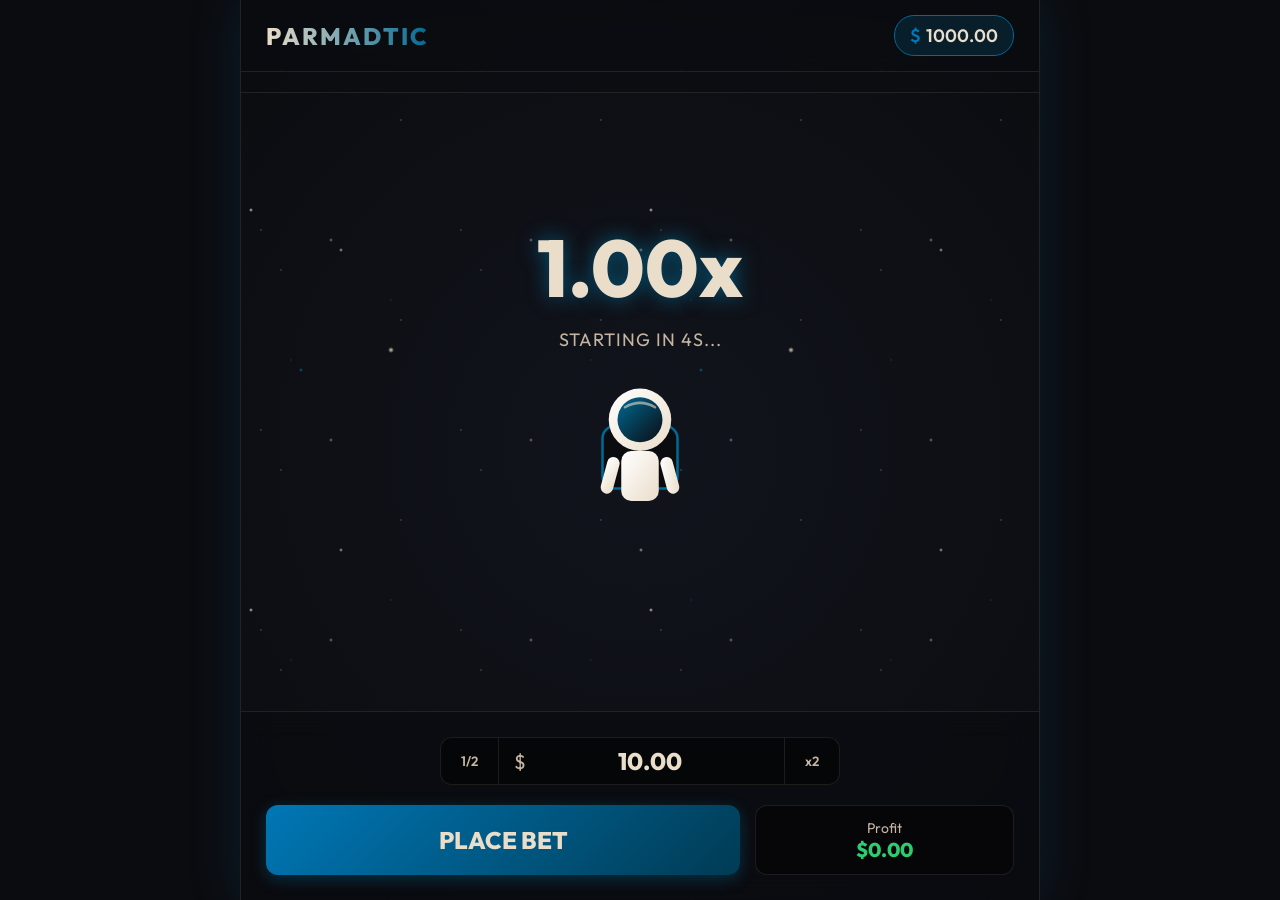
<file: index.html>
<!DOCTYPE html>
<html lang="en">
<head>
    <meta charset="UTF-8">
    <meta name="viewport" content="width=device-width, initial-scale=1.0">
    <title>PARMADTIC - Spaceman Game</title>
    <link rel="stylesheet" href="style.css">
    <link rel="preconnect" href="https://fonts.googleapis.com">
    <link rel="preconnect" href="https://fonts.gstatic.com" crossorigin>
    <link href="https://fonts.googleapis.com/css2?family=Outfit:wght@300;500;800&display=swap" rel="stylesheet">
</head>
<body>
    <div id="app">
        <!-- Space Background -->
        <div id="space-bg">
            <div class="stars"></div>
            <div class="stars2"></div>
            <div class="stars3"></div>
        </div>

        <header class="top-bar">
            <div class="brand">
                <h1>PARMADTIC</h1>
            </div>
            <div class="wallet">
                <span class="currency">$</span>
                <span id="balance">1000.00</span>
            </div>
        </header>

        <div class="history-bar">
            <div id="history-list">
                <!-- History items injected here -->
            </div>
        </div>

        <main class="game-container">
            <div class="game-view">
                <div class="multiplier-container">
                    <div id="multiplier">1.00x</div>
                    <div id="status-message">Waiting for next round...</div>
                </div>

                <div id="spaceman-container">
                    <svg class="spaceman" viewBox="0 0 100 120" xmlns="http://www.w3.org/2000/svg">
                        <defs>
                            <linearGradient id="visorGrad" x1="0%" y1="0%" x2="100%" y2="100%">
                                <stop offset="0%" stop-color="#006994" />
                                <stop offset="100%" stop-color="#0b0c10" />
                            </linearGradient>
                            <linearGradient id="suitGrad" x1="0%" y1="0%" x2="100%" y2="100%">
                                <stop offset="0%" stop-color="#ffffff" />
                                <stop offset="100%" stop-color="#EADDCA" />
                            </linearGradient>
                        </defs>
                        <!-- Jetpack -->
                        <rect x="20" y="40" width="60" height="50" rx="10" fill="#0b0c10" stroke="#006994" stroke-width="2"/>
                        <!-- Helmet -->
                        <circle cx="50" cy="35" r="25" fill="url(#suitGrad)"/>
                        <circle cx="50" cy="35" r="18" fill="url(#visorGrad)"/>
                        <!-- Visor reflection -->
                        <path d="M 38 25 Q 50 18 62 25" stroke="#EADDCA" stroke-width="2" fill="none" opacity="0.6" stroke-linecap="round"/>
                        <!-- Body -->
                        <rect x="35" y="60" width="30" height="40" rx="8" fill="url(#suitGrad)"/>
                        <!-- Arms -->
                        <rect x="25" y="65" width="10" height="30" rx="5" fill="url(#suitGrad)" transform="rotate(15 30 65)"/>
                        <rect x="65" y="65" width="10" height="30" rx="5" fill="url(#suitGrad)" transform="rotate(-15 70 65)"/>
                        <!-- Exhaust flame -->
                        <path id="flame" class="hidden" d="M 40 100 Q 50 130 60 100 Z" fill="#006994" opacity="0.8"/>
                    </svg>
                </div>
            </div>

            <div class="control-panel">
                <div class="bet-section">
                    <div class="bet-input-wrapper">
                        <button class="adjust-btn" id="btn-half">1/2</button>
                        <div class="input-container">
                            <span>$</span>
                            <input type="number" id="bet-input" value="10.00" min="1" step="1">
                        </div>
                        <button class="adjust-btn" id="btn-double">x2</button>
                    </div>
                </div>
                
                <div class="action-section">
                    <div id="btn-group-normal" style="flex: 2; display: flex; width: 100%;">
                        <button id="action-btn" class="btn-primary" style="width: 100%;">PLACE BET</button>
                    </div>
                    <div id="btn-group-flying" class="hidden btn-group">
                        <button id="btn-cashout-half" class="btn-cashout-half">CASH OUT 50%</button>
                        <button id="btn-cashout-full" class="btn-cashout-full">CASH OUT</button>
                    </div>
                    <div class="profit-container">
                        <span class="label">Profit</span>
                        <span id="current-profit" class="value">$0.00</span>
                    </div>
                </div>
            </div>
        </main>
    </div>
    
    <script src="script.js"></script>
</body>
</html>
</file>
<file: style.css>
:root {
    --bg-color: #0b0c10;
    --ocean-blue: #006994;
    --ocean-light: #0077b6;
    --ocean-dark: #003b54;
    --almond: #EADDCA;
    --almond-dim: #c5b5a2;
    --accent-red: #ff4d4d;
    --glass-bg: rgba(11, 12, 16, 0.7);
    --glass-border: rgba(234, 221, 202, 0.1);
}

* {
    margin: 0;
    padding: 0;
    box-sizing: border-box;
    font-family: 'Outfit', sans-serif;
    user-select: none;
}

body {
    background-color: var(--bg-color);
    color: var(--almond);
    overflow: hidden;
    height: 100vh;
    display: flex;
    justify-content: center;
    align-items: center;
}

#app {
    width: 100%;
    max-width: 800px;
    height: 100vh;
    max-height: 900px;
    position: relative;
    display: flex;
    flex-direction: column;
    box-shadow: 0 0 50px rgba(0, 105, 148, 0.2);
    border-left: 1px solid var(--glass-border);
    border-right: 1px solid var(--glass-border);
    background: radial-gradient(circle at center, #11141c 0%, var(--bg-color) 100%);
}

/* --- Space Background --- */
#space-bg {
    position: absolute;
    top: 0;
    left: 0;
    width: 100%;
    height: 100%;
    z-index: 0;
    overflow: hidden;
    pointer-events: none;
}

@keyframes moveStars {
    from { transform: translateY(0); }
    to { transform: translateY(1000px); }
}

.stars, .stars2, .stars3 {
    position: absolute;
    top: -1000px;
    width: 100%;
    height: 2000px;
    background: transparent;
}

.stars {
    background-image: 
        radial-gradient(1px 1px at 20px 30px, #EADDCA, rgba(0,0,0,0)),
        radial-gradient(1px 1px at 40px 70px, #EADDCA, rgba(0,0,0,0)),
        radial-gradient(2px 2px at 90px 40px, #EADDCA, rgba(0,0,0,0)),
        radial-gradient(1px 1px at 160px 120px, #EADDCA, rgba(0,0,0,0));
    background-repeat: repeat;
    background-size: 200px 200px;
    animation: moveStars 50s linear infinite;
    opacity: 0.5;
}

.stars2 {
    background-image: 
        radial-gradient(1px 1px at 50px 160px, #006994, rgba(0,0,0,0)),
        radial-gradient(2px 2px at 100px 50px, #EADDCA, rgba(0,0,0,0)),
        radial-gradient(1px 1px at 150px 100px, #006994, rgba(0,0,0,0));
    background-repeat: repeat;
    background-size: 300px 300px;
    animation: moveStars 35s linear infinite;
    opacity: 0.7;
}

.stars3 {
    background-image: 
        radial-gradient(2px 2px at 10px 10px, #EADDCA, rgba(0,0,0,0)),
        radial-gradient(3px 3px at 150px 150px, #EADDCA, rgba(0,0,0,0)),
        radial-gradient(2px 2px at 60px 170px, #006994, rgba(0,0,0,0));
    background-repeat: repeat;
    background-size: 400px 400px;
    animation: moveStars 20s linear infinite;
    opacity: 0.9;
}

/* --- UI Layout --- */
.top-bar {
    z-index: 10;
    display: flex;
    justify-content: space-between;
    align-items: center;
    padding: 15px 25px;
    background: var(--glass-bg);
    backdrop-filter: blur(10px);
    border-bottom: 1px solid var(--glass-border);
}

.brand h1 {
    font-size: 24px;
    font-weight: 800;
    background: linear-gradient(90deg, var(--almond), var(--ocean-blue));
    -webkit-background-clip: text;
    -webkit-text-fill-color: transparent;
    letter-spacing: 2px;
}

.wallet {
    font-size: 18px;
    font-weight: 600;
    background: rgba(0, 105, 148, 0.2);
    padding: 8px 15px;
    border-radius: 20px;
    border: 1px solid var(--ocean-blue);
    display: flex;
    align-items: center;
    gap: 5px;
}

.currency { color: var(--ocean-light); }

.history-bar {
    z-index: 10;
    padding: 10px 25px;
    background: rgba(11, 12, 16, 0.5);
    border-bottom: 1px solid var(--glass-border);
    overflow-x: auto;
    white-space: nowrap;
}

#history-list {
    display: flex;
    gap: 10px;
}

.history-item {
    padding: 4px 10px;
    border-radius: 12px;
    font-size: 14px;
    font-weight: 600;
    background: rgba(234, 221, 202, 0.1);
}
.history-item.crash-low { color: var(--almond-dim); }
.history-item.crash-mid { color: var(--ocean-light); }
.history-item.crash-high { color: #f39c12; background: rgba(243, 156, 18, 0.1); }

/* --- Game Container --- */
.game-container {
    flex: 1;
    display: flex;
    flex-direction: column;
    z-index: 10;
    position: relative;
}

.game-view {
    flex: 1;
    position: relative;
    display: flex;
    justify-content: center;
    align-items: center;
}

.multiplier-container {
    position: absolute;
    top: 20%;
    text-align: center;
    z-index: 20;
    width: 100%;
}

#multiplier {
    font-size: 80px;
    font-weight: 800;
    text-shadow: 0 0 20px rgba(0, 105, 148, 0.8);
    transition: color 0.3s;
}

#multiplier.crashed {
    color: var(--accent-red);
    text-shadow: 0 0 20px rgba(255, 77, 77, 0.5);
}

#status-message {
    font-size: 18px;
    color: var(--almond-dim);
    margin-top: 10px;
    letter-spacing: 1px;
    text-transform: uppercase;
}

/* --- Spaceman Animations --- */
#spaceman-container {
    position: absolute;
    bottom: 30%;
    width: 150px;
    height: 150px;
    display: flex;
    justify-content: center;
    align-items: center;
    transition: all 0.5s ease;
}

.spaceman { width: 100%; height: 100%; }

.idle #spaceman-container {
    animation: float 4s ease-in-out infinite;
}

.flying #spaceman-container {
    animation: shake 0.5s infinite;
}

.flying #flame {
    display: block;
    animation: flicker 0.1s infinite alternate;
}

.crashed #spaceman-container {
    animation: fall 2s forwards;
}

.crashed #flame {
    display: none;
}

@keyframes float {
    0%, 100% { transform: translateY(0); }
    50% { transform: translateY(-20px); }
}

@keyframes shake {
    0% { transform: translate(1px, 1px) rotate(0deg); }
    25% { transform: translate(-1px, -2px) rotate(-1deg); }
    50% { transform: translate(-3px, 0px) rotate(1deg); }
    75% { transform: translate(3px, 2px) rotate(0deg); }
    100% { transform: translate(1px, -1px) rotate(-1deg); }
}

@keyframes flicker {
    0% { transform: scaleY(1); opacity: 0.8; }
    100% { transform: scaleY(1.3); opacity: 1; fill: #00a8ff; }
}

@keyframes fall {
    0% { transform: translateY(0) rotate(0deg); opacity: 1; }
    100% { transform: translateY(500px) rotate(180deg); opacity: 0; }
}

.hidden { display: none !important; }

/* --- Control Panel --- */
.control-panel {
    background: var(--glass-bg);
    backdrop-filter: blur(15px);
    border-top: 1px solid var(--glass-border);
    padding: 25px;
    display: flex;
    flex-direction: column;
    gap: 20px;
}

.bet-section {
    display: flex;
    justify-content: center;
}

.bet-input-wrapper {
    display: flex;
    background: rgba(0, 0, 0, 0.5);
    border: 1px solid var(--glass-border);
    border-radius: 12px;
    overflow: hidden;
    width: 100%;
    max-width: 400px;
}

.adjust-btn {
    background: transparent;
    border: none;
    color: var(--almond-dim);
    padding: 15px 20px;
    cursor: pointer;
    font-weight: 600;
    transition: all 0.2s;
}

.adjust-btn:hover {
    background: rgba(234, 221, 202, 0.1);
    color: var(--almond);
}

.input-container {
    flex: 1;
    display: flex;
    align-items: center;
    justify-content: center;
    border-left: 1px solid var(--glass-border);
    border-right: 1px solid var(--glass-border);
    padding: 0 15px;
}

.input-container span {
    color: var(--almond-dim);
    font-size: 20px;
    margin-right: 5px;
}

#bet-input {
    background: transparent;
    border: none;
    color: var(--almond);
    font-size: 24px;
    font-weight: 800;
    width: 100%;
    text-align: center;
    outline: none;
    -moz-appearance: textfield;
}
#bet-input::-webkit-outer-spin-button,
#bet-input::-webkit-inner-spin-button {
    -webkit-appearance: none;
    margin: 0;
}

.action-section {
    display: flex;
    gap: 15px;
    align-items: center;
}

#action-btn {
    flex: 2;
    padding: 20px;
    font-size: 24px;
    font-weight: 800;
    border: none;
    border-radius: 12px;
    cursor: pointer;
    text-transform: uppercase;
    transition: all 0.3s;
    position: relative;
    overflow: hidden;
}

.btn-primary {
    background: linear-gradient(135deg, var(--ocean-light), var(--ocean-dark));
    color: var(--almond);
    box-shadow: 0 4px 15px rgba(0, 105, 148, 0.4);
}
.btn-primary:hover {
    transform: translateY(-2px);
    box-shadow: 0 6px 20px rgba(0, 105, 148, 0.6);
}

.btn-cashout {
    background: linear-gradient(135deg, #f39c12, #d35400);
    color: white;
    box-shadow: 0 4px 15px rgba(243, 156, 18, 0.4);
}
.btn-cashout:hover {
    transform: translateY(-2px);
    box-shadow: 0 6px 20px rgba(243, 156, 18, 0.6);
}

.btn-disabled {
    background: #333;
    color: #666;
    cursor: not-allowed !important;
    box-shadow: none;
}
.btn-disabled:hover { transform: none; box-shadow: none; }

.profit-container {
    flex: 1;
    display: flex;
    flex-direction: column;
    justify-content: center;
    align-items: center;
    background: rgba(0, 0, 0, 0.4);
    border: 1px solid var(--glass-border);
    border-radius: 12px;
    padding: 10px;
    height: 100%;
}

.profit-container .label {
    font-size: 14px;
    color: var(--almond-dim);
}

.profit-container .value {
    font-size: 20px;
    font-weight: 800;
    color: #2ecc71;
}

.btn-group {
    flex: 2;
    display: flex;
    gap: 10px;
    width: 100%;
}

.btn-group.hidden {
    display: none !important;
}

.btn-cashout-half {
    flex: 1;
    padding: 20px;
    font-size: 16px;
    font-weight: 800;
    border: none;
    border-radius: 12px;
    cursor: pointer;
    text-transform: uppercase;
    transition: all 0.3s;
    background: linear-gradient(135deg, #0088cc, #005580);
    color: white;
    box-shadow: 0 4px 15px rgba(0, 136, 204, 0.4);
    position: relative;
    overflow: hidden;
}
.btn-cashout-half:hover:not(:disabled) {
    transform: translateY(-2px);
    box-shadow: 0 6px 20px rgba(0, 136, 204, 0.6);
}
.btn-cashout-half:disabled {
    background: #333;
    color: #666;
    cursor: not-allowed !important;
    box-shadow: none;
    transform: none;
}

.btn-cashout-full {
    flex: 1;
    padding: 20px;
    font-size: 16px;
    font-weight: 800;
    border: none;
    border-radius: 12px;
    cursor: pointer;
    text-transform: uppercase;
    transition: all 0.3s;
    background: linear-gradient(135deg, #f39c12, #d35400);
    color: white;
    box-shadow: 0 4px 15px rgba(243, 156, 18, 0.4);
    position: relative;
    overflow: hidden;
}
.btn-cashout-full:hover:not(:disabled) {
    transform: translateY(-2px);
    box-shadow: 0 6px 20px rgba(243, 156, 18, 0.6);
}
.btn-cashout-full:disabled {
    background: #333;
    color: #666;
    cursor: not-allowed !important;
    box-shadow: none;
    transform: none;
}
</file>
